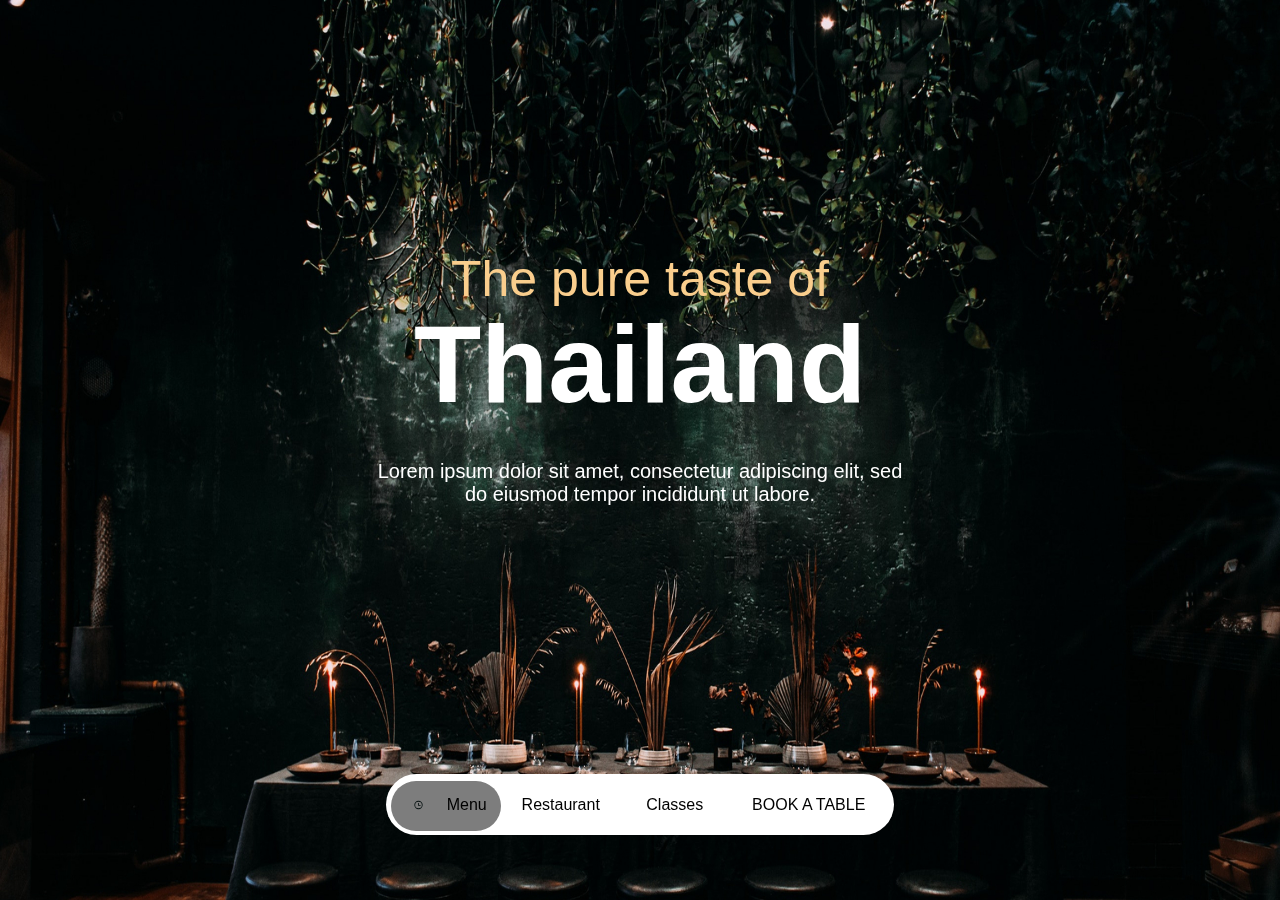
<file: index.html>
<!doctype html>
<html lang="en">
    <head>
        <style>@import url('http://fonts.cdnfonts.com/css/qimaila-script');
               @import url('http://fonts.cdnfonts.com/css/chillax?styles=134676');
        </style>
        <meta charset="utf-8">
        <meta name="viewport" content="width=device-width, initial-scale=1">
        <title>Tailand Cafe</title>
        <link rel="stylesheet" href="css/styles.css">
    </head>
    <body>
        <section class="home">
            <p class="preheader">The pure taste of</p>
            <p><h1 class="mainheader">Thailand</h1></p>
            <p class="botheader">
                Lorem ipsum dolor sit amet, consectetur adipiscing elit, 
                sed <br> do eiusmod tempor incididunt ut labore.</p>
            <ul>
                <nav>
                    <a href="#Menu">
                            <img src="img/ri_time-line.svg" class="timeline">
                            Menu
                    </a>
                    <a href="Restaurant" >Restaurant</a>
                    <a href="Classes" >Classes</a>
                    <a href="book" >BOOK A TABLE</a>
                    <div class="animation start-menu"></div>
                </nav>
            </ul>
        </section>  
    </body>
</html>
</file>
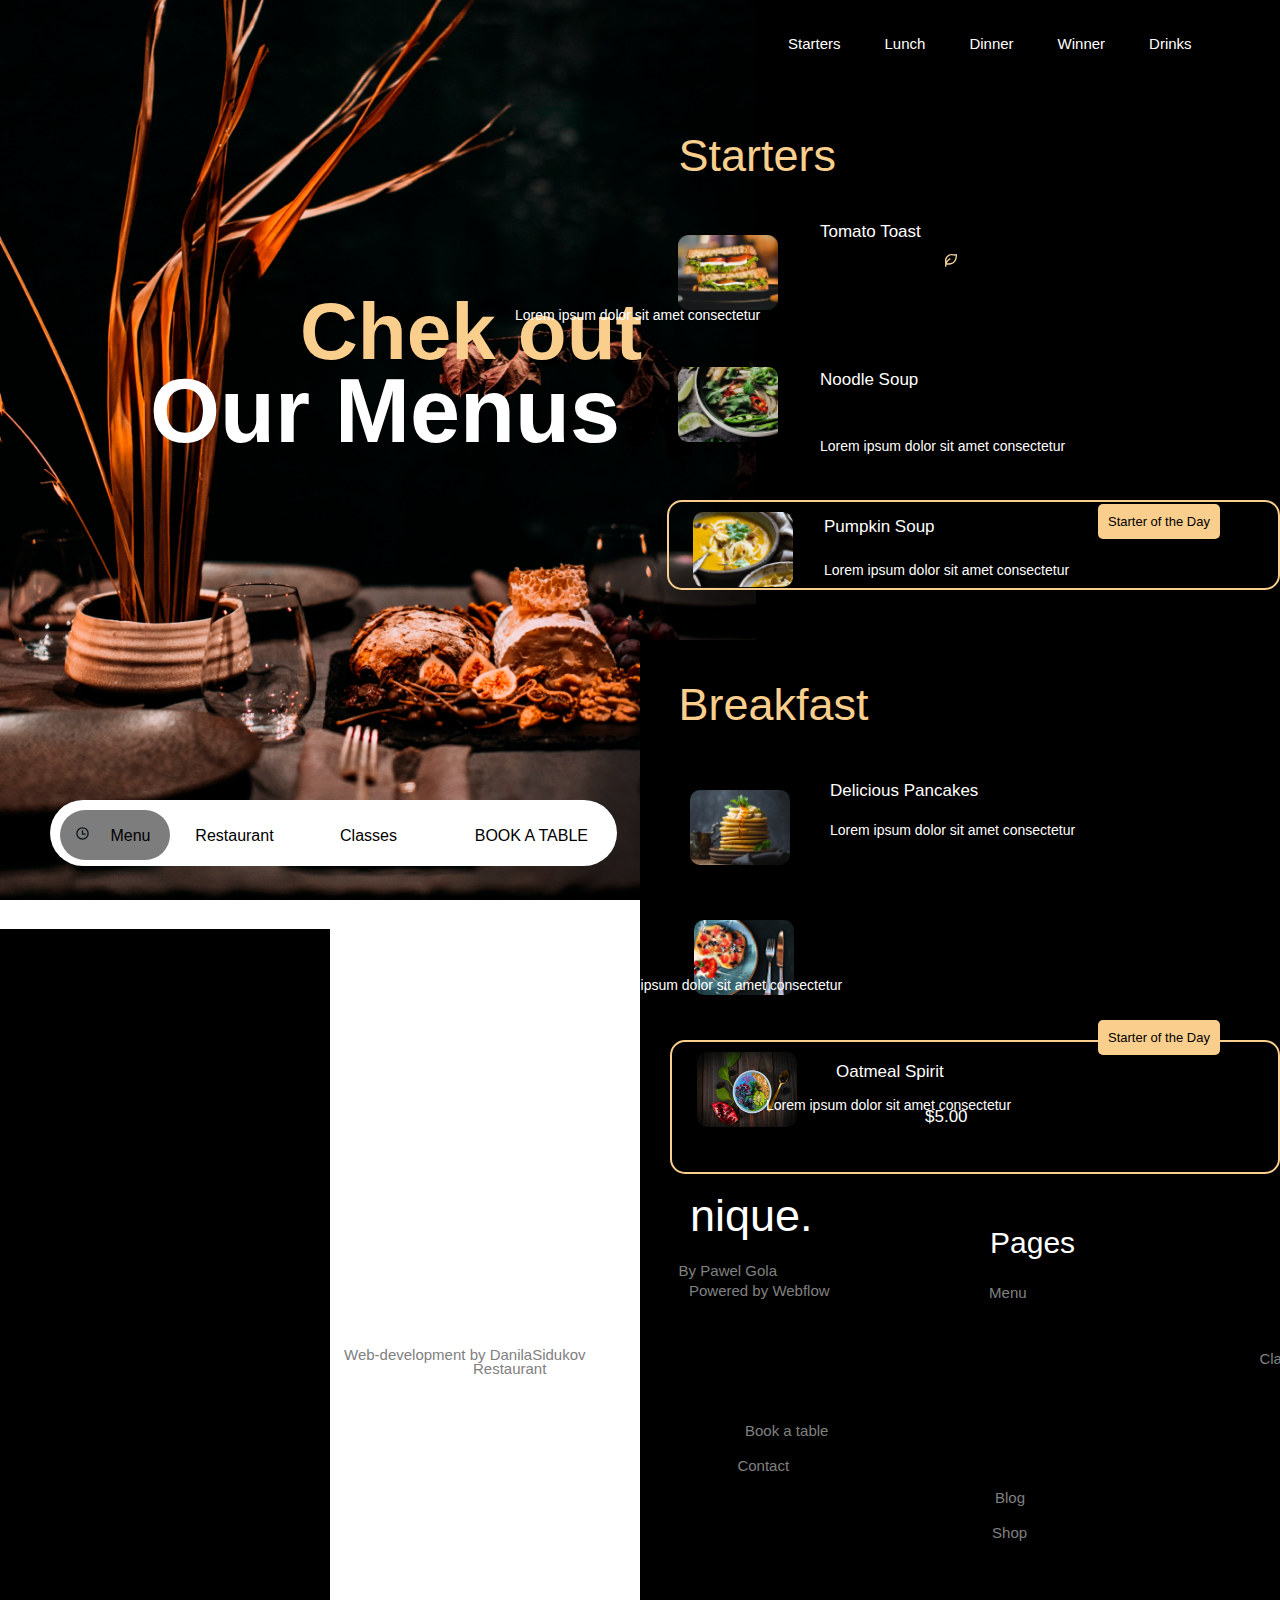
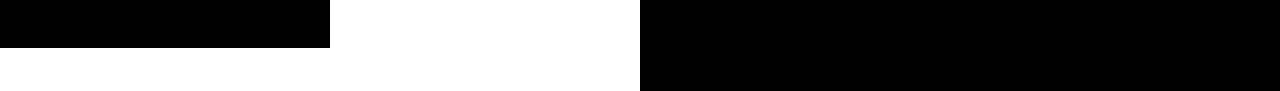
<file: Menu.html>
<!DOCTYPE html>
<html lang="en">
    <head>
        <style>@import url('http://fonts.cdnfonts.com/css/qimaila-script');
               @import url('http://fonts.cdnfonts.com/css/chillax?styles=134676');
        </style>
        <meta charset="utf-8">
        <meta name="viewport" content="width=device-width, initial-scale=1">
        <title>Tailand Cafe Menu</title>
        <link rel="stylesheet" href="css/menu.css">
    </head>
    <body>
        
        <section class="menu">
            <h2 class="f_header">Chek out</h2>
            <h1 class="m_header">Our Menus</h1>
            <nav>
            <a href="#Menu" target="_blank">
                <img src="img/ri_time-line.svg" class="timeline">
                Menu
            </a>
            <a href="Restaurant" >Restaurant</a>
            <a href="Classes" >Classes</a>
            <a href="book" > &nbsp; &nbsp; BOOK A TABLE</a>
            <div class="animation start-menu"></div>
            </nav>
            <li>
                <a href="#">Starters</a>
                <a href="#">Lunch</a>
                <a href="#">Dinner</a>
                <a href="#">Winner</a>
                <a href="#">Drinks</a>
            </li>
            <element class="eat">
                <img src="img/toast.png" style="width: 100px; height: 75px; left: 53%; top: 235px; position: absolute;">
                <img src="img/lemon.png" style="width: 100px; height: 75px; left: 53%; top: 367px; position: absolute; border-radius: 10px;">
            <div>
                <h1 style="font-weight: 50;" >Starters</h1>
                <a href="#">Tomato Toast<a style="position:absolute; top:125px; margin-left: 385px; font-size: 17px;">$29</a>
                    <img src="img/leaf.svg" style="left: 305px; position: absolute; bottom: 57px;" br>
                <a style="position:relative;top :45px; right: 305px; font-size: 14px;">Lorem ipsum dolor sit amet consectetur</a></a>
                <a href="#" style="left: 0px; position: absolute; top: 260px;">Noodle Soup</a>
                <s style="position:absolute; top:137px; left:433px ;margin-left: 210px; font-size: 17px; color: grey;">$8.00</s>
                <a style="position:absolute; top:249px; left: 510px; font-size: 17px;">$5.00</a>
            <a style="left: 0px; position: relative; top: 140px; font-size: 14px; right: 356px;">Lorem ipsum dolor sit amet consectetur</a>
                <div style="position:absolute; top:400px; left:27px; padding-bottom: 10px; border-width: 2px ;border-style: solid;border-color: #FACE8D; border-radius: 15px;">
                <img src="img/soup.png" style="width: 100px; height: 75px; left: 4%; top: 10px; position: absolute; border-radius: 10px; ">
                <a href="#" style="left: -25px; position: relative; top: 5px; ;">Pumpkin Soup</a>
                <a style="position: relative; top: 10px; font-size: 14px; margin-right: 20%; left: -25px;">Lorem ipsum dolor sit amet consectetur</a>
                <a style="position:absolute; top:10px; left: 480px; font-size: 17px;">$5.00</a></div>
                <a style="background-color: #FACE8D; border-radius: 5px; position: absolute; top: 180%; left: 45%; color: black; font-size: 13px;">Starter of the Day</a>
            </div>
            <div style="position:absolute; top:640px; background-color: black; background-position:bottom; padding-bottom: 200px;">
                <img src="img/pancake.png" style="width: 100px; height: 75px; left: 50px; top: 150px; position: relative; border-radius: 10px;" >
                <img src="img/heaven.png" style="width: 100px; height: 75px; left: -50px; top: 280px; position: relative; border-radius: 10px;">
                <h1 style="position: relative; top: -70px; left: 0px; font-weight: 50;">Breakfast</h1>
                    <a href="#" style="left: 10px; position: relative; top: -60px;">Delicious Pancakes</a>
                <a style="position: relative; left: 165px; top: -53px; font-size: 17px;">$5.00</a>
                <a style="left: 10px; position: relative; top: -59px; font-size: 14px; right: 0px;">Lorem ipsum dolor sit amet consectetur</a>

                    <a href="#" style="left: -450px; position: relative; top: 20px;">Sweet Heaven</a>
                <a style="position: relative; left: 520px; top: 0px; font-size: 17px;">$5.00</a>
                <a style="left: -223px; position: relative; top: 20px; font-size: 14px; right: 0px;">Lorem ipsum dolor sit amet consectetur</a>
                    <div style="position: absolute; top:400px; border-width: 2px ;border-style: solid;border-color: #FACE8D; border-radius: 15px; left: 30px; padding-right: 120px;">
                        <img src="img/spirit.png" style="width: 100px; height: 75px; left: 25px; top: 10px; position: relative; border-radius: 10px;">
                        <a href="#" style="position: relative; right: 120px; bottom: 40px;">Oatmeal Spirit</a>
                        <a style="position:relative ; bottom: 35px; left: 73px;">$5.00</a>
                        <a style="position: absolute; top: 45px; right: 253px; left: -90px; font-size: 14px">Lorem ipsum dolor sit amet consectetur</a>
                    </div>
                    <a style="background-color: #FACE8D; border-radius: 5px; position: absolute; top: 70%; left: 45%; color: black; font-size: 13px;">Starter of the Day</a>
                </div>
                <div style="right: 600px; position:absolute; top:1180px; background-color: black; background-position:bottom; padding-bottom: 200px; right: 00px; display: inline-block;">
                    <a style="position:relative; right:130px; font-size: 45px;">nique.</a>
                    <a style="position:relative; right:458px; font-size: 15px; top:45px; color: grey;">By Pawel Gola</a>
                    <a style="position:relative; right:131px; font-size: 15px; top:20px; color: grey;">Powered by Webflow</a>
                    <a style="position:relative; right:476px; font-size: 15px; top:47px; color: grey;">Web-development by DanilaSidukov</a>
                    <a style="position:relative; left:170px; font-size: 30px; bottom: 110px;">Pages</a>
                    <a style="font-size: 15px; bottom: 65px; right: 110px; position: relative; color: grey;">Menu</a>
                    <a style="font-size: 15px; position: relative; color: grey; right: 347px; bottom: 30px;">Restaurant</a>
                    <a style="font-size: 15px; position: relative; color: grey; left: 172px; bottom: 40px;">Classes</a>
                    <a style="font-size: 15px; position: relative; color: grey; right: 75px; bottom: 5px;">Book a table</a>
                    <a style="font-size: 15px; position: relative; color: grey; right: 360px; top: 30px;">Contact</a>
                    <a style="font-size: 15px; position: relative; color: grey; left:175px; top:25px">Blog</a>
                    <a style="font-size: 15px; position: relative; color: grey; top: 50px;right: 52px; top:60px">Shop</a>
                </div>
                
            </element>
        </section>
        <div style="position: relative; background-color: rgb(0, 0, 0); right: 950px; top: 929px; margin-left: 500px; padding-bottom: 701px;">a</a></div>
    </body>
</html>
</file>
<file: css/styles.css>
* {
    box-sizing: border-box;
    margin: 0;
    padding: 0;
}

.home {
    background-image: url("../img/bg_main.jpg");
    background-size: 100% 120vh;
    background-repeat: no-repeat;
    position: fixed;
    display:block;
    width: 100%;
    height: 100vh;
}

.img_bg {
    width: 100%;
    height: 100vh;
    display: block;
    object-fit: cover;
}

.preheader {
    color: #FACE8D;
    font-family: 'Qimaila Script', sans-serif;
    font-size: 50px;
    position:sticky;
    text-align: center;
    top: 250px;
    left: center;
}
.mainheader {
    color: #ffffff;
    font-family: 'Chillax', sans-serif;
    font-size: 110px;
    position: sticky;
    text-align: center;
    top: 300px;
    left: center;
}
.botheader{
    color: #ffffff;
    font-family: 'Chillax', sans-serif;
    font-size: 20px;
    position: sticky;
    text-align: center;
    top: 460px;
    left: center;
}
ul {
    overflow: hidden;
    text-align: center;
    display: flex;
    justify-content: center;
    align-items: center;
    max-width: 720px;
    margin: 0 auto;
    height: 100vh;
    list-style: none;  
    margin-top: 3em;
}

nav {
    background-color: #ffffff;
    position: absolute;
    padding-top: 11px;
    padding-bottom: 11px;
    padding-left: 15px;
    padding-right: 5px;
    border-radius: 45px;
    margin-top: 150px;
}

nav a {
    text-decoration: none;
    position: relative;
    z-index: 1;
    display: inline-block;
    background-size: cover;
    font-family: 'Chillax', sans-serif;
    cursor: pointer;
}

nav .animation {
    position:absolute;
	height: 50px;
    top: 7px;
	z-index: 0;
    background-position:center;
	border-radius: 35px;
    transition: all .5s ease 0s;
}

nav a:nth-child(1)::before:hover {
	width: 120px;
    color: #ffffff;
}
nav a:nth-child(1)::after{
	width: 120px;
    color: #000000;
}
nav .start-menu, a:nth-child(1):hover~.animation {
	width: 110px;
	left: 5px;
    background-color:  #7d7d7d;
}
nav a:nth-child(2) {
	width: 120px;
}
nav a:nth-child(2):hover~.animation {
	width: 120px;
	left: 120px;
    background-color: #484848;
}
nav a:nth-child(3) {
	width: 100px;
}
nav a:nth-child(3):hover~.animation {
	width: 105px;
	left: 240px;
    background-color: #343333;
}
nav a:nth-child(4) {
	width: 160px;
}
nav a:nth-child(4):hover~.animation {
	width: 160px;
	left: 347px;
    background-color: #121212;
}

.timeline{
    width: 15px;
    height: 15px;
    float: bottom;
    margin-right: 16px;
    padding-top: 5px;
}
nav :hover img{
    -webkit-filter:invert(100%);
    filter:progid:DXImageTransform.Microsoft.BasicImage(invert='1');
}

a{
    display: inline-block;
    color: rgb(0, 0, 0);
    text-align: center;
    padding: 14px 16px;
    text-decoration: none;
    border-radius: 25px;
    padding: 10px;
        
}
a:hover {
    color: #ffffff;
    transition: 0.5s;
}
</file>
<file: css/menu.css>
body{
    margin: 0;
}
.menu{
    background-image: url(../img/menu_bg.png);
    background-position:left;
    background-repeat: no-repeat;
    position:absolute;
    display:block;
    width: 100%;
    height: 100vh;
    background-size:contain;
    background-color: black;
    padding-right: 0;
    padding-left: 0;
    background-position-x: left;
}
.f_header{
    color: #FACE8D;
    font-family: 'Qimaila Script', sans-serif;
    font-size: 80px;
    position:absolute;
    text-align: left;
    top: 220px;
    left: center;
    padding-left: 300px;
}
.m_header{
    color: #ffffff;
    font-family: 'Chillax', sans-serif;
    font-size: 90px;
    position: absolute;
    text-align: left;
    top: 300px;
    left: center;
    padding-left: 150px;
}
nav {
    background-color: #ffffff;
    position: absolute;
    padding-top: 11px;
    padding-bottom: 11px;
    padding-left: 15px;
    padding-right: 5px;
    border-radius: 45px;
    margin-top: 150px;
    top: 650px;
    left: 50px;
}

nav a {
    text-decoration: none;
    position: relative;
    z-index: 1;
    display: inline-block;
    background-size: cover;
    font-family: 'Chillax', sans-serif;
    cursor: pointer;
}

nav .animation {
    position:absolute;
	height: 50px;
    top: 10px;
	z-index: 0;
    background-position:center;
	border-radius: 35px;
    transition: all .5s ease 0s;
    margin-left: 5px;
}

nav a:nth-child(1)::before:hover {
	width: 120px;
    color: #ffffff;
}
nav a:nth-child(1)::after{
	width: 120px;
    color: #000000;
}
nav .start-menu, a:nth-child(1):hover~.animation {
	width: 110px;
	left: 5px;
    background-color:  #7d7d7d;
}
nav a:nth-child(2) {
	width: 120px;
}
nav a:nth-child(2):hover~.animation {
	width: 120px;
	left: 123px;
    background-color: #484848;
}
nav a:nth-child(3) {
	width: 100px;
}
nav a:nth-child(3):hover~.animation {
	width: 105px;
	left: 263px;
    background-color: #343333;
}
nav a:nth-child(4) {
	width: 160px;
}
nav a:nth-child(4):hover~.animation {
	width: 160px;
	left: 400px;
    background-color: #121212;
}

.timeline{
    width: 15px;
    height: 15px;
    float: bottom;
    margin-right: 16px;
    padding-top: 5px;
}
nav a:hover img{
    -webkit-filter:invert(100%);
    filter:progid:DXImageTransform.Microsoft.BasicImage(invert='1');
}

a{
    display: inline-block;
    color: rgb(0, 0, 0);
    text-align: center;
    padding: 14px 16px;
    text-decoration: none;
    border-radius: 25px;
    padding: 10px;
        
}
a:hover {
    color: #ffffff;
    transition: 0.5s;
}

.menu li{
    position: absolute;
    left: 60%;
    top: 15px;
    list-style-type: none;
}
.menu li a{
    color: #ffffff;
    padding: 20px;
    font-family: 'Chillax', sans-serif;
    font-size: 15px;
}
.menu li a:hover{
    color: #FACE8D;
}

.eat div{
    position:absolute;
    top: 100px;
    left: 50%;
}

.eat div h1{
    color: #FACE8D;
    font-size: 45px;
    font-family: 'Qimaila Script', sans-serif;
    padding-left: 6%;
}

.eat div a{
    color: #ffffff;
    font-size: 17px;
    font-family: 'Chillax', sans-serif;
    margin-left: 170px;
}
.eat div a:nth-child(2):hover{
    color: #FACE8D;
}
.eat div a:nth-child(1):hover{
    color: #FACE8D;
}
.eat div a:nth-child(6):hover{
    color: #FACE8D;
}
.eat div a:nth-child(7):hover{
    color: #FACE8D;
}
.eat div a:nth-child(5):hover{
    color: #FACE8D;
}
.eat div a:nth-child(4):hover{
    color: #FACE8D;
}
</file>
